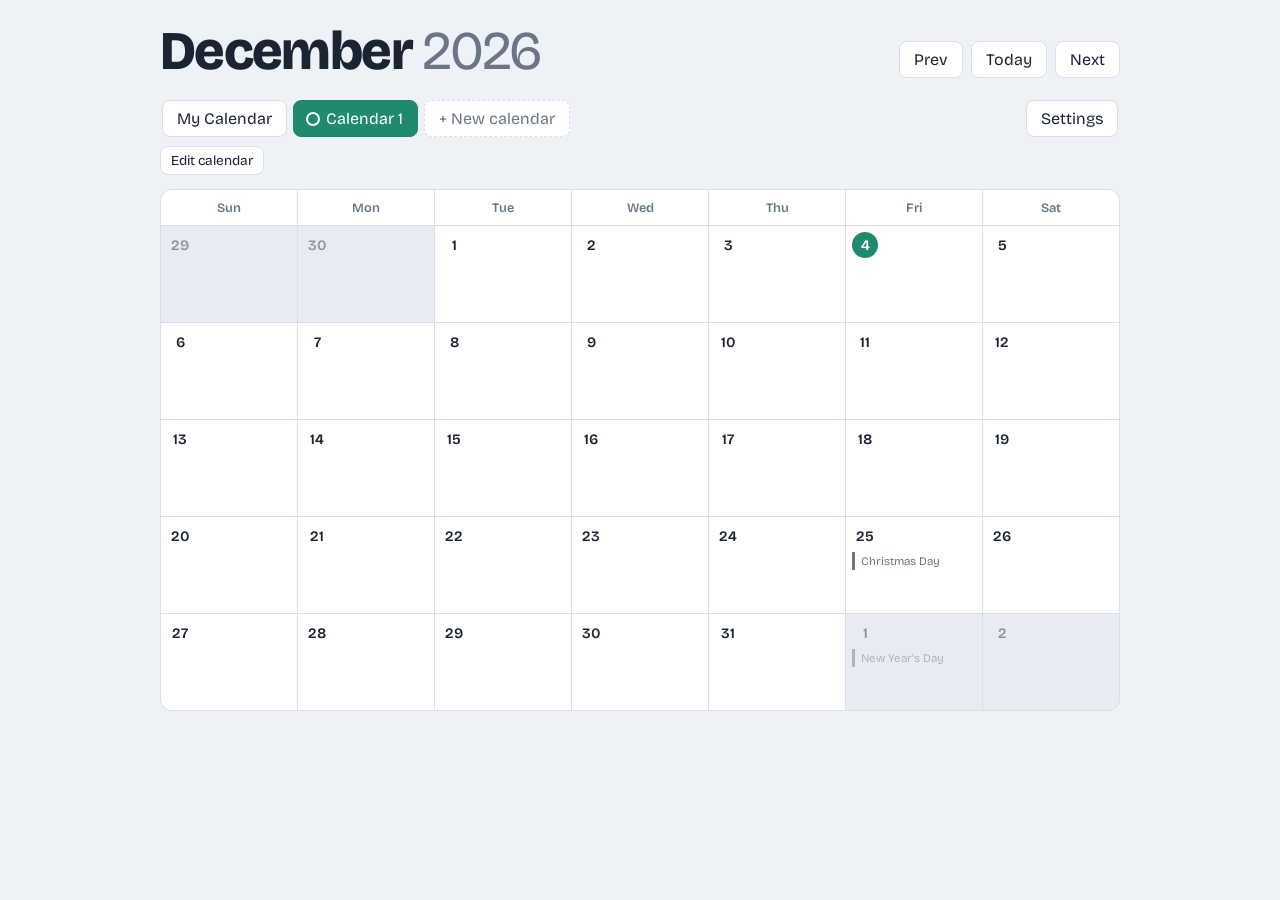
<file: index.html>
<!DOCTYPE html>
<html lang="en">
<head>
<meta charset="UTF-8">
<meta name="viewport" content="width=device-width, initial-scale=1">
<title>My Calendar</title>
<link href="https://fonts.googleapis.com/css2?family=Bricolage+Grotesque:wght@400;600;800&display=swap" rel="stylesheet">
<link rel="stylesheet" href="style.css">
</head>
<body>
<div class="wrap">
  <div id="fatal" hidden></div>
  <!-- Month title and the Prev / Today / Next buttons -->
  <header id="top">
    <h1 id="title"></h1>
    <div class="nav">
      <button id="prev" aria-label="Previous month">Prev</button>
      <button id="today">Today</button>
      <button id="next" aria-label="Next month">Next</button>
    </div>
  </header>

  <!-- Calendar tabs (filled in by script.js, SECTION 6) -->
  <nav class="tabs" id="tabs" role="tablist" aria-label="Calendars"></nav>
  <div class="tabtools" id="tabtools"></div>
  <!-- Settings tab: week start, theme, cell height, time format, holidays -->
  <section class="settings panel" id="settingsPanel" aria-label="Settings" hidden>
    <h2>Settings</h2>
    <label>Week starts on
      <select id="weekStart"><option value="0">Sunday</option><option value="1">Monday</option></select></label>
    <label>Theme
      <select id="theme"><option value="auto">Match device</option><option value="light">Light</option><option value="dark">Dark</option></select></label>
    <label>Cell height
      <select id="density"><option value="64">Compact</option><option value="96">Regular</option><option value="130">Roomy</option></select></label>
    <label>Time format
      <select id="timeFormat"><option value="12">12-hour</option><option value="24">24-hour</option></select></label>
    <label>Holidays
      <select id="holidays"><option value="off">None</option><option value="us">United States</option><option value="ca">Canada</option><option value="uk">United Kingdom</option></select></label>
  </section>
  <!-- The month grid (filled in by script.js, SECTION 4) -->
  <div class="grid" id="grid"></div>
</div>

<!-- Popup for a day: its events plus the add/edit event form -->
<dialog id="dlg">
  <h2 id="dlgTitle"></h2>
  <ul id="list"></ul>
  <div class="row">
    <label class="grow">Title <input type="text" id="evTitle" maxlength="60" placeholder="New event"></label>
  </div>
  <div class="row">
    <label>Calendar <select id="evCal"></select></label>
    <label>Last day <input type="date" id="evLast"></label>
    <label>Start <input type="time" id="evTime"></label>
    <label>End <input type="time" id="evEnd"></label>
    <label>Repeat
      <select id="evRepeat">
        <option value="none">Does not repeat</option><option value="daily">Every day</option>
        <option value="weekly">Every week</option><option value="monthly">Every month</option><option value="yearly">Every year</option>
      </select></label>
    <label>Color <input type="color" id="evColor"></label>
  </div>
  <p class="hint">Leave the start time blank for an all-day event, and the last day blank for a one-day event. Edits and deletes apply to the whole event, including every day and every repeat.</p>
  <p id="err" role="alert" hidden></p>
  <div class="actions">
    <button id="close">Close</button>
    <button id="cancel" hidden>Cancel edit</button>
    <button class="primary" id="add">Add event</button>
  </div>
</dialog>

<!-- Popup for renaming, recoloring or deleting a calendar -->
<dialog id="calDlg">
  <h2 id="calTitle"></h2>
  <div class="row">
    <label class="grow">Name <input type="text" id="calName" maxlength="30"></label>
    <label>Color <input type="color" id="calColor"></label>
  </div>
  <label class="check" id="recolorRow" hidden><input type="checkbox" id="recolor" checked> Also recolor existing events that use the old color</label>
  <p id="calErr" role="alert" hidden></p>
  <div class="actions">
    <button class="danger" id="calDelete" hidden>Delete calendar</button>
    <button id="calCancel">Cancel</button>
    <button class="primary" id="calSave">Save</button>
  </div>
</dialog>

<!-- All the code that makes it work is in script.js -->
<script src="script.js"></script>
</body>
</html>
</file>
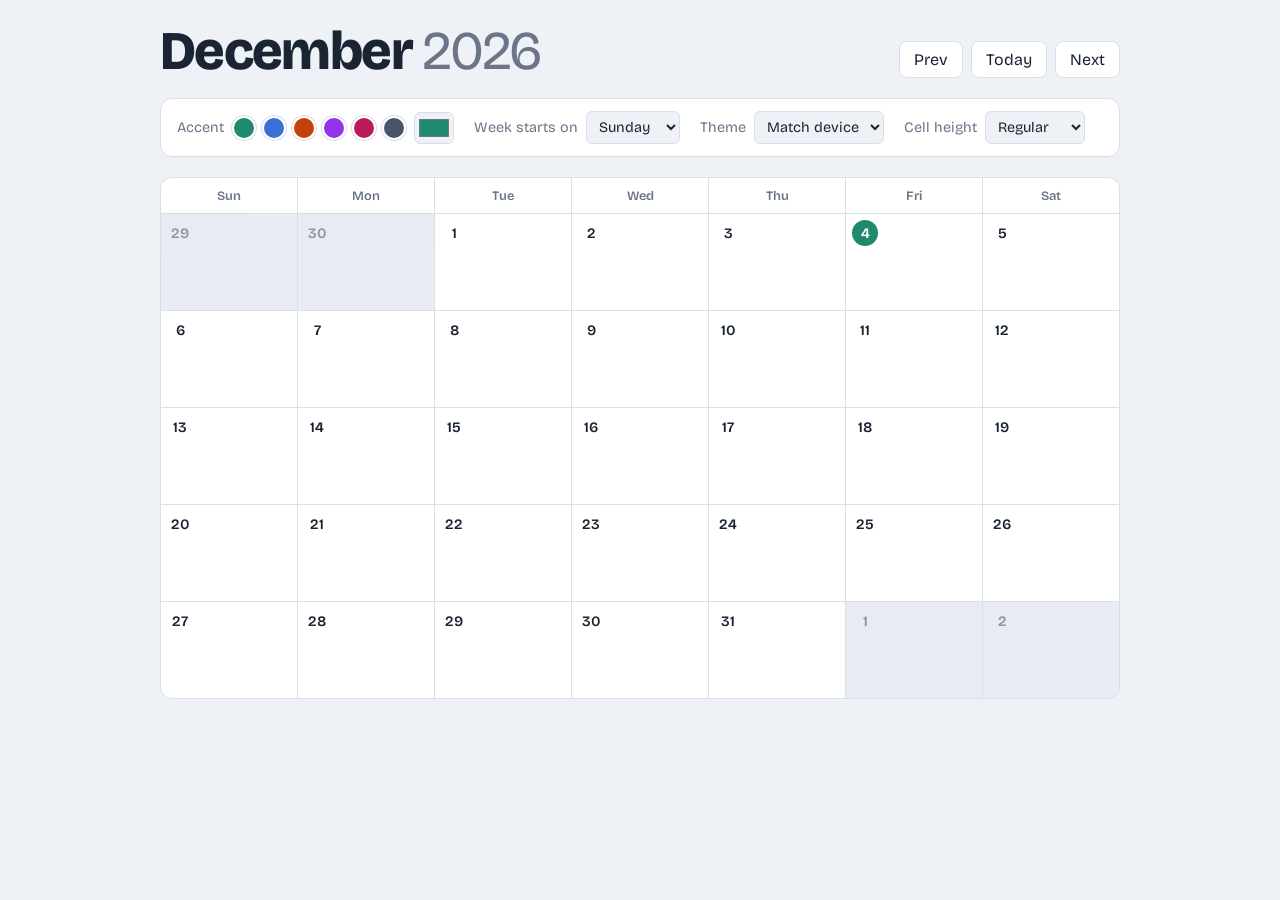
<file: calendar (2).html>
<!DOCTYPE html>
<html lang="en">
<head>
<meta charset="UTF-8">
<meta name="viewport" content="width=device-width, initial-scale=1">
<title>My Calendar</title>
<link href="https://fonts.googleapis.com/css2?family=Bricolage+Grotesque:wght@400;600;800&display=swap" rel="stylesheet">
<style>
  :root {
    --bg: #eef1f6; --surface: #ffffff; --ink: #1b2433; --muted: #6b7587;
    --line: #d9dfe9; --accent: #1f8a70; --accent-ink: #ffffff;
  }
  @media (prefers-color-scheme: dark) {
    :root:not([data-theme="light"]) {
      --bg: #12161f; --surface: #1b212d; --ink: #e8ecf4; --muted: #8e98ab; --line: #2b3342;
    }
  }
  * { box-sizing: border-box; }
  body {
    margin: 0; background: var(--bg); color: var(--ink);
    font-family: "Bricolage Grotesque", system-ui, sans-serif;
    padding: 24px 16px 48px;
  }
  .wrap { max-width: 960px; margin: 0 auto; }
  header { display: flex; flex-wrap: wrap; align-items: end; justify-content: space-between; gap: 16px; margin-bottom: 20px; }
  h1 { margin: 0; font-size: clamp(2rem, 6vw, 3.4rem); font-weight: 800; letter-spacing: -0.03em; line-height: 1; }
  h1 span { color: var(--muted); font-weight: 400; }
  .nav { display: flex; gap: 8px; }
  button {
    font: inherit; cursor: pointer; border: 1px solid var(--line); background: var(--surface);
    color: var(--ink); padding: 8px 14px; border-radius: 8px;
  }
  button:hover { border-color: var(--accent); }
  button.primary { background: var(--accent); color: var(--accent-ink); border-color: var(--accent); }
  :focus-visible { outline: 3px solid var(--accent); outline-offset: 2px; }

  .settings {
    display: flex; flex-wrap: wrap; gap: 20px; align-items: center;
    background: var(--surface); border: 1px solid var(--line); border-radius: 12px;
    padding: 12px 16px; margin-bottom: 20px; font-size: 0.9rem;
  }
  .settings label { display: flex; align-items: center; gap: 8px; color: var(--muted); }
  select, input[type="text"], input[type="color"] {
    font: inherit; color: var(--ink); background: var(--bg);
    border: 1px solid var(--line); border-radius: 6px; padding: 6px 8px;
  }
  input[type="color"] { padding: 2px; width: 40px; height: 32px; cursor: pointer; }
  .swatches { display: flex; gap: 6px; }
  .swatch { width: 24px; height: 24px; border-radius: 50%; padding: 0; border: 2px solid var(--surface); box-shadow: 0 0 0 1px var(--line); }

  .grid { display: grid; grid-template-columns: repeat(7, 1fr); gap: 1px; background: var(--line);
    border: 1px solid var(--line); border-radius: 12px; overflow: hidden; }
  .dow { background: var(--surface); padding: 10px 8px; font-size: 0.8rem; color: var(--muted); text-align: center; font-weight: 600; }
  .day {
    background: var(--surface); min-height: 96px; padding: 6px; text-align: left; border: 0; border-radius: 0;
    display: flex; flex-direction: column; gap: 3px; overflow: hidden;
  }
  .day:hover { background: color-mix(in srgb, var(--accent) 8%, var(--surface)); }
  .day.other { opacity: 0.4; }
  .num { font-weight: 600; font-size: 0.9rem; width: 26px; height: 26px; display: grid; place-items: center; border-radius: 50%; }
  .day.today .num { background: var(--accent); color: var(--accent-ink); }
  .ev { font-size: 0.72rem; padding: 2px 6px; border-radius: 4px; color: #fff; white-space: nowrap; overflow: hidden; text-overflow: ellipsis; }

  dialog { border: 1px solid var(--line); border-radius: 14px; background: var(--surface); color: var(--ink); width: min(420px, 92vw); padding: 20px; }
  dialog::backdrop { background: rgba(10, 14, 22, 0.55); }
  dialog h2 { margin: 0 0 12px; font-size: 1.2rem; }
  .row { display: flex; gap: 8px; margin-bottom: 12px; }
  .row input[type="text"] { flex: 1; }
  ul { list-style: none; margin: 0 0 12px; padding: 0; }
  li { display: flex; align-items: center; gap: 8px; padding: 6px 0; border-bottom: 1px solid var(--line); }
  li .dot { width: 12px; height: 12px; border-radius: 50%; flex: none; }
  li span.t { flex: 1; }
  li button { padding: 2px 8px; font-size: 0.8rem; }
  .empty { color: var(--muted); font-size: 0.9rem; }

  @media (max-width: 600px) {
    .day { min-height: 64px; padding: 3px; }
    .ev { font-size: 0.62rem; padding: 1px 3px; }
    .dow { padding: 8px 2px; font-size: 0.7rem; }
  }
</style>
</head>
<body>
<div class="wrap">
  <header>
    <h1 id="title"></h1>
    <div class="nav">
      <button id="prev" aria-label="Previous month">Prev</button>
      <button id="today">Today</button>
      <button id="next" aria-label="Next month">Next</button>
    </div>
  </header>

  <section class="settings" aria-label="Calendar settings">
    <label>Accent
      <span class="swatches" id="swatches"></span>
      <input type="color" id="accent" aria-label="Custom accent color">
    </label>
    <label>Week starts on
      <select id="weekStart"><option value="0">Sunday</option><option value="1">Monday</option></select>
    </label>
    <label>Theme
      <select id="theme"><option value="auto">Match device</option><option value="light">Light</option><option value="dark">Dark</option></select>
    </label>
    <label>Cell height
      <select id="density"><option value="64">Compact</option><option value="96">Regular</option><option value="130">Roomy</option></select>
    </label>
  </section>

  <div class="grid" id="grid" role="grid"></div>
</div>

<dialog id="dlg">
  <h2 id="dlgTitle"></h2>
  <ul id="list"></ul>
  <div class="row">
    <input type="text" id="evTitle" placeholder="New event" maxlength="60" aria-label="Event title">
    <input type="color" id="evColor" aria-label="Event color">
  </div>
  <div class="row" style="justify-content:flex-end; margin:0">
    <button id="close">Close</button>
    <button class="primary" id="add">Add event</button>
  </div>
</dialog>

<script>
const $ = id => document.getElementById(id);
const MONTHS = ["January","February","March","April","May","June","July","August","September","October","November","December"];
const DOWS = ["Sun","Mon","Tue","Wed","Thu","Fri","Sat"];
const PRESETS = ["#1f8a70", "#3b6fd4", "#c2410c", "#9333ea", "#be185d", "#475569"];

// Saved state (localStorage may be unavailable, so every access is guarded)
let state = { accent: PRESETS[0], weekStart: 0, theme: "auto", density: 96, events: {} };
try { Object.assign(state, JSON.parse(localStorage.getItem("calendar-state") || "{}")); } catch (e) {}
const save = () => { try { localStorage.setItem("calendar-state", JSON.stringify(state)); } catch (e) {} };

let view = new Date(); view.setDate(1);
let selected = null;

const key = d => `${d.getFullYear()}-${String(d.getMonth()+1).padStart(2,"0")}-${String(d.getDate()).padStart(2,"0")}`;

function applySettings() {
  const r = document.documentElement;
  r.style.setProperty("--accent", state.accent);
  // pick readable text color on the accent
  const n = parseInt(state.accent.slice(1), 16);
  const lum = (0.299 * (n >> 16) + 0.587 * ((n >> 8) & 255) + 0.114 * (n & 255));
  r.style.setProperty("--accent-ink", lum > 160 ? "#111" : "#fff");
  if (state.theme === "auto") r.removeAttribute("data-theme"); else r.setAttribute("data-theme", state.theme);
  if (state.theme === "dark") {
    Object.entries({"--bg":"#12161f","--surface":"#1b212d","--ink":"#e8ecf4","--muted":"#8e98ab","--line":"#2b3342"})
      .forEach(([k, v]) => r.style.setProperty(k, v));
  } else if (state.theme === "light") {
    ["--bg","--surface","--ink","--muted","--line"].forEach(k => r.style.removeProperty(k));
  } else {
    ["--bg","--surface","--ink","--muted","--line"].forEach(k => r.style.removeProperty(k));
  }
  $("accent").value = state.accent;
  $("weekStart").value = state.weekStart;
  $("theme").value = state.theme;
  $("density").value = state.density;
  $("evColor").value = $("evColor").dataset.touched ? $("evColor").value : state.accent;
}

function render() {
  $("title").innerHTML = `${MONTHS[view.getMonth()]} <span>${view.getFullYear()}</span>`;
  const grid = $("grid");
  grid.innerHTML = "";
  for (let i = 0; i < 7; i++) {
    const h = document.createElement("div");
    h.className = "dow"; h.textContent = DOWS[(i + state.weekStart) % 7];
    grid.appendChild(h);
  }
  const first = new Date(view.getFullYear(), view.getMonth(), 1);
  const offset = (first.getDay() - state.weekStart + 7) % 7;
  const start = new Date(first); start.setDate(1 - offset);
  const daysInMonth = new Date(view.getFullYear(), view.getMonth() + 1, 0).getDate();
  const weeks = Math.ceil((offset + daysInMonth) / 7);
  const todayKey = key(new Date());

  for (let i = 0; i < weeks * 7; i++) {
    const d = new Date(start); d.setDate(start.getDate() + i);
    const k = key(d);
    const cell = document.createElement("button");
    cell.className = "day" + (d.getMonth() !== view.getMonth() ? " other" : "") + (k === todayKey ? " today" : "");
    cell.style.minHeight = state.density + "px";
    cell.setAttribute("aria-label", d.toDateString());
    cell.innerHTML = `<span class="num">${d.getDate()}</span>`;
    (state.events[k] || []).forEach(ev => {
      const e = document.createElement("div");
      e.className = "ev"; e.textContent = ev.title; e.style.background = ev.color;
      cell.appendChild(e);
    });
    cell.onclick = () => openDay(d);
    grid.appendChild(cell);
  }
}

function openDay(d) {
  selected = key(d);
  $("dlgTitle").textContent = d.toLocaleDateString(undefined, { weekday: "long", month: "long", day: "numeric", year: "numeric" });
  renderList();
  $("evTitle").value = "";
  $("dlg").showModal();
  $("evTitle").focus();
}

function renderList() {
  const list = $("list");
  list.innerHTML = "";
  const evs = state.events[selected] || [];
  if (!evs.length) { list.innerHTML = '<li class="empty">Nothing planned. Add an event below.</li>'; return; }
  evs.forEach((ev, i) => {
    const li = document.createElement("li");
    li.innerHTML = `<span class="dot" style="background:${ev.color}"></span><span class="t"></span><button aria-label="Delete event">Delete</button>`;
    li.querySelector(".t").textContent = ev.title; // textContent keeps user input safe
    li.querySelector("button").onclick = () => {
      evs.splice(i, 1);
      if (!evs.length) delete state.events[selected];
      save(); renderList(); render();
    };
    list.appendChild(li);
  });
}

function addEvent() {
  const title = $("evTitle").value.trim();
  if (!title) { $("evTitle").focus(); return; }
  (state.events[selected] ||= []).push({ title, color: $("evColor").value });
  $("evTitle").value = "";
  save(); renderList(); render();
}

// Wire up controls
$("prev").onclick = () => { view.setMonth(view.getMonth() - 1); render(); };
$("next").onclick = () => { view.setMonth(view.getMonth() + 1); render(); };
$("today").onclick = () => { view = new Date(); view.setDate(1); render(); };
$("add").onclick = addEvent;
$("evTitle").onkeydown = e => { if (e.key === "Enter") addEvent(); };
$("evColor").oninput = e => { e.target.dataset.touched = "1"; };
$("close").onclick = () => $("dlg").close();
$("accent").oninput = e => { state.accent = e.target.value; save(); applySettings(); };
$("weekStart").onchange = e => { state.weekStart = +e.target.value; save(); render(); };
$("theme").onchange = e => { state.theme = e.target.value; save(); applySettings(); };
$("density").onchange = e => { state.density = +e.target.value; save(); render(); };

PRESETS.forEach(c => {
  const b = document.createElement("button");
  b.className = "swatch"; b.style.background = c; b.setAttribute("aria-label", "Accent " + c);
  b.onclick = () => { state.accent = c; save(); applySettings(); };
  $("swatches").appendChild(b);
});

applySettings();
render();
</script>
</body>
</html>
</file>
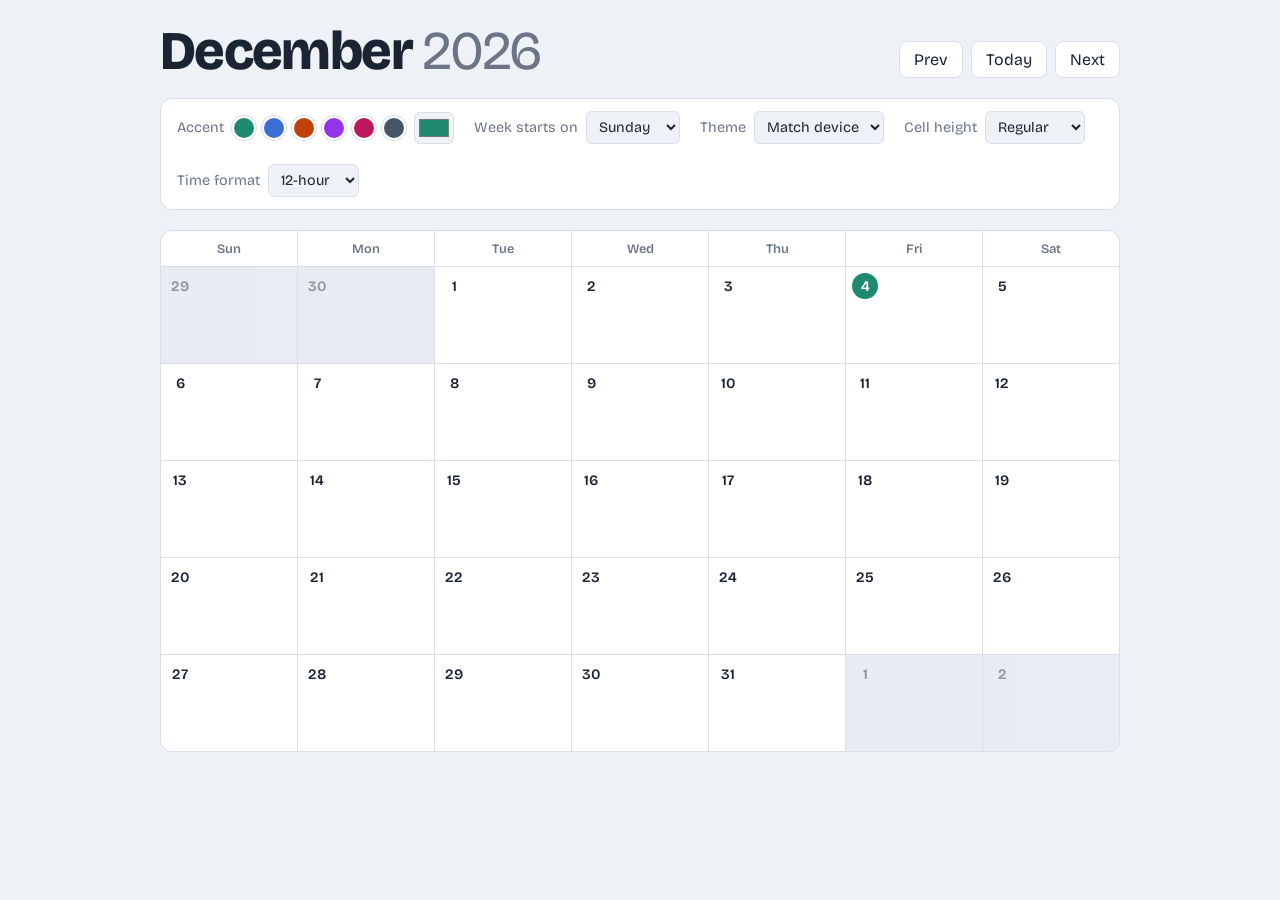
<file: calendar (3).html>
<!DOCTYPE html>
<html lang="en">
<head>
<meta charset="UTF-8">
<meta name="viewport" content="width=device-width, initial-scale=1">
<title>My Calendar</title>
<link href="https://fonts.googleapis.com/css2?family=Bricolage+Grotesque:wght@400;600;800&display=swap" rel="stylesheet">
<style>
  :root {
    --bg: #eef1f6; --surface: #ffffff; --ink: #1b2433; --muted: #6b7587;
    --line: #d9dfe9; --accent: #1f8a70; --accent-ink: #ffffff;
  }
  @media (prefers-color-scheme: dark) {
    :root:not([data-theme="light"]) {
      --bg: #12161f; --surface: #1b212d; --ink: #e8ecf4; --muted: #8e98ab; --line: #2b3342;
    }
  }
  * { box-sizing: border-box; }
  body {
    margin: 0; background: var(--bg); color: var(--ink);
    font-family: "Bricolage Grotesque", system-ui, sans-serif;
    padding: 24px 16px 48px;
  }
  .wrap { max-width: 960px; margin: 0 auto; }
  header { display: flex; flex-wrap: wrap; align-items: end; justify-content: space-between; gap: 16px; margin-bottom: 20px; }
  h1 { margin: 0; font-size: clamp(2rem, 6vw, 3.4rem); font-weight: 800; letter-spacing: -0.03em; line-height: 1; }
  h1 span { color: var(--muted); font-weight: 400; }
  .nav { display: flex; gap: 8px; }
  button {
    font: inherit; cursor: pointer; border: 1px solid var(--line); background: var(--surface);
    color: var(--ink); padding: 8px 14px; border-radius: 8px;
  }
  button:hover { border-color: var(--accent); }
  button.primary { background: var(--accent); color: var(--accent-ink); border-color: var(--accent); }
  :focus-visible { outline: 3px solid var(--accent); outline-offset: 2px; }

  .settings {
    display: flex; flex-wrap: wrap; gap: 20px; align-items: center;
    background: var(--surface); border: 1px solid var(--line); border-radius: 12px;
    padding: 12px 16px; margin-bottom: 20px; font-size: 0.9rem;
  }
  .settings label { display: flex; align-items: center; gap: 8px; color: var(--muted); }
  select, input[type="text"], input[type="time"], input[type="color"] {
    font: inherit; color: var(--ink); background: var(--bg);
    border: 1px solid var(--line); border-radius: 6px; padding: 6px 8px;
  }
  input[type="color"] { padding: 2px; width: 40px; height: 32px; cursor: pointer; }
  .swatches { display: flex; gap: 6px; }
  .swatch { width: 24px; height: 24px; border-radius: 50%; padding: 0; border: 2px solid var(--surface); box-shadow: 0 0 0 1px var(--line); }

  .grid { display: grid; grid-template-columns: repeat(7, 1fr); gap: 1px; background: var(--line);
    border: 1px solid var(--line); border-radius: 12px; overflow: hidden; }
  .dow { background: var(--surface); padding: 10px 8px; font-size: 0.8rem; color: var(--muted); text-align: center; font-weight: 600; }
  .day {
    background: var(--surface); min-height: 96px; padding: 6px; text-align: left; border: 0; border-radius: 0;
    display: flex; flex-direction: column; gap: 3px; overflow: hidden;
  }
  .day:hover { background: color-mix(in srgb, var(--accent) 8%, var(--surface)); }
  .day.other { opacity: 0.4; }
  .num { font-weight: 600; font-size: 0.9rem; width: 26px; height: 26px; display: grid; place-items: center; border-radius: 50%; }
  .day.today .num { background: var(--accent); color: var(--accent-ink); }
  .ev { font-size: 0.72rem; padding: 2px 6px; border-radius: 4px; color: #fff; white-space: nowrap; overflow: hidden; text-overflow: ellipsis; }

  dialog { border: 1px solid var(--line); border-radius: 14px; background: var(--surface); color: var(--ink); width: min(420px, 92vw); padding: 20px; }
  dialog::backdrop { background: rgba(10, 14, 22, 0.55); }
  dialog h2 { margin: 0 0 12px; font-size: 1.2rem; }
  .row { display: flex; flex-wrap: wrap; gap: 8px; margin-bottom: 12px; }
  .row input[type="text"] { flex: 1; min-width: 140px; }
  .hint { color: var(--muted); font-size: 0.85rem; margin: -4px 0 12px; }
  ul { list-style: none; margin: 0 0 12px; padding: 0; }
  li { display: flex; align-items: center; gap: 8px; padding: 6px 0; border-bottom: 1px solid var(--line); }
  li .dot { width: 12px; height: 12px; border-radius: 50%; flex: none; }
  li span.t { flex: 1; }
  li span.tm { min-width: 64px; color: var(--muted); font-size: 0.85rem; }
  li button { padding: 2px 8px; font-size: 0.8rem; }
  .empty { color: var(--muted); font-size: 0.9rem; }

  @media (max-width: 600px) {
    .day { min-height: 64px; padding: 3px; }
    .ev { font-size: 0.62rem; padding: 1px 3px; }
    .dow { padding: 8px 2px; font-size: 0.7rem; }
  }
</style>
</head>
<body>
<div class="wrap">
  <header>
    <h1 id="title"></h1>
    <div class="nav">
      <button id="prev" aria-label="Previous month">Prev</button>
      <button id="today">Today</button>
      <button id="next" aria-label="Next month">Next</button>
    </div>
  </header>

  <section class="settings" aria-label="Calendar settings">
    <label>Accent
      <span class="swatches" id="swatches"></span>
      <input type="color" id="accent" aria-label="Custom accent color">
    </label>
    <label>Week starts on
      <select id="weekStart"><option value="0">Sunday</option><option value="1">Monday</option></select>
    </label>
    <label>Theme
      <select id="theme"><option value="auto">Match device</option><option value="light">Light</option><option value="dark">Dark</option></select>
    </label>
    <label>Cell height
      <select id="density"><option value="64">Compact</option><option value="96">Regular</option><option value="130">Roomy</option></select>
    </label>
    <label>Time format
      <select id="timeFormat"><option value="12">12-hour</option><option value="24">24-hour</option></select>
    </label>
  </section>

  <div class="grid" id="grid" role="grid"></div>
</div>

<dialog id="dlg">
  <h2 id="dlgTitle"></h2>
  <ul id="list"></ul>
  <div class="row">
    <input type="text" id="evTitle" placeholder="New event" maxlength="60" aria-label="Event title">
    <input type="time" id="evTime" aria-label="Event time (optional)">
    <input type="color" id="evColor" aria-label="Event color">
  </div>
  <p class="hint">Leave the time blank for an all-day event.</p>
  <div class="row" style="justify-content:flex-end; margin:0">
    <button id="close">Close</button>
    <button class="primary" id="add">Add event</button>
  </div>
</dialog>

<script>
const $ = id => document.getElementById(id);
const MONTHS = ["January","February","March","April","May","June","July","August","September","October","November","December"];
const DOWS = ["Sun","Mon","Tue","Wed","Thu","Fri","Sat"];
const PRESETS = ["#1f8a70", "#3b6fd4", "#c2410c", "#9333ea", "#be185d", "#475569"];

// Saved state (localStorage may be unavailable, so every access is guarded)
let state = { accent: PRESETS[0], weekStart: 0, theme: "auto", density: 96, timeFormat: "12", events: {} };
try { Object.assign(state, JSON.parse(localStorage.getItem("calendar-state") || "{}")); } catch (e) {}
const save = () => { try { localStorage.setItem("calendar-state", JSON.stringify(state)); } catch (e) {} };

let view = new Date(); view.setDate(1);
let selected = null;

const key = d => `${d.getFullYear()}-${String(d.getMonth()+1).padStart(2,"0")}-${String(d.getDate()).padStart(2,"0")}`;

// Show "14:30" as "2:30pm" or leave as 24-hour, based on the setting
function fmt(t) {
  if (!t) return "";
  if (state.timeFormat === "24") return t;
  const [h, m] = t.split(":").map(Number);
  return `${h % 12 || 12}:${String(m).padStart(2, "0")}${h < 12 ? "am" : "pm"}`;
}

function applySettings() {
  const r = document.documentElement;
  r.style.setProperty("--accent", state.accent);
  // pick readable text color on the accent
  const n = parseInt(state.accent.slice(1), 16);
  const lum = (0.299 * (n >> 16) + 0.587 * ((n >> 8) & 255) + 0.114 * (n & 255));
  r.style.setProperty("--accent-ink", lum > 160 ? "#111" : "#fff");
  if (state.theme === "auto") r.removeAttribute("data-theme"); else r.setAttribute("data-theme", state.theme);
  if (state.theme === "dark") {
    Object.entries({"--bg":"#12161f","--surface":"#1b212d","--ink":"#e8ecf4","--muted":"#8e98ab","--line":"#2b3342"})
      .forEach(([k, v]) => r.style.setProperty(k, v));
  } else if (state.theme === "light") {
    ["--bg","--surface","--ink","--muted","--line"].forEach(k => r.style.removeProperty(k));
  } else {
    ["--bg","--surface","--ink","--muted","--line"].forEach(k => r.style.removeProperty(k));
  }
  $("accent").value = state.accent;
  $("weekStart").value = state.weekStart;
  $("theme").value = state.theme;
  $("density").value = state.density;
  $("timeFormat").value = state.timeFormat;
  $("evColor").value = $("evColor").dataset.touched ? $("evColor").value : state.accent;
}

function render() {
  $("title").innerHTML = `${MONTHS[view.getMonth()]} <span>${view.getFullYear()}</span>`;
  const grid = $("grid");
  grid.innerHTML = "";
  for (let i = 0; i < 7; i++) {
    const h = document.createElement("div");
    h.className = "dow"; h.textContent = DOWS[(i + state.weekStart) % 7];
    grid.appendChild(h);
  }
  const first = new Date(view.getFullYear(), view.getMonth(), 1);
  const offset = (first.getDay() - state.weekStart + 7) % 7;
  const start = new Date(first); start.setDate(1 - offset);
  const daysInMonth = new Date(view.getFullYear(), view.getMonth() + 1, 0).getDate();
  const weeks = Math.ceil((offset + daysInMonth) / 7);
  const todayKey = key(new Date());

  for (let i = 0; i < weeks * 7; i++) {
    const d = new Date(start); d.setDate(start.getDate() + i);
    const k = key(d);
    const cell = document.createElement("button");
    cell.className = "day" + (d.getMonth() !== view.getMonth() ? " other" : "") + (k === todayKey ? " today" : "");
    cell.style.minHeight = state.density + "px";
    cell.setAttribute("aria-label", d.toDateString());
    cell.innerHTML = `<span class="num">${d.getDate()}</span>`;
    (state.events[k] || []).forEach(ev => {
      const e = document.createElement("div");
      e.className = "ev"; e.textContent = (ev.time ? fmt(ev.time) + " " : "") + ev.title; e.style.background = ev.color;
      cell.appendChild(e);
    });
    cell.onclick = () => openDay(d);
    grid.appendChild(cell);
  }
}

function openDay(d) {
  selected = key(d);
  $("dlgTitle").textContent = d.toLocaleDateString(undefined, { weekday: "long", month: "long", day: "numeric", year: "numeric" });
  renderList();
  $("evTitle").value = "";
  $("dlg").showModal();
  $("evTitle").focus();
}

function renderList() {
  const list = $("list");
  list.innerHTML = "";
  const evs = state.events[selected] || [];
  if (!evs.length) { list.innerHTML = '<li class="empty">Nothing planned. Add an event below.</li>'; return; }
  evs.forEach((ev, i) => {
    const li = document.createElement("li");
    li.innerHTML = `<span class="dot" style="background:${ev.color}"></span><span class="tm"></span><span class="t"></span><button aria-label="Delete event">Delete</button>`;
    li.querySelector(".t").textContent = ev.title; // textContent keeps user input safe
    li.querySelector(".tm").textContent = ev.time ? fmt(ev.time) : "All day";
    li.querySelector("button").onclick = () => {
      evs.splice(i, 1);
      if (!evs.length) delete state.events[selected];
      save(); renderList(); render();
    };
    list.appendChild(li);
  });
}

function addEvent() {
  const title = $("evTitle").value.trim();
  if (!title) { $("evTitle").focus(); return; }
  const evs = (state.events[selected] ||= []);
  evs.push({ title, time: $("evTime").value, color: $("evColor").value });
  evs.sort((a, b) => (a.time || "").localeCompare(b.time || "")); // all-day first, then by time
  $("evTime").value = "";
  $("evTitle").value = "";
  save(); renderList(); render();
}

// Wire up controls
$("prev").onclick = () => { view.setMonth(view.getMonth() - 1); render(); };
$("next").onclick = () => { view.setMonth(view.getMonth() + 1); render(); };
$("today").onclick = () => { view = new Date(); view.setDate(1); render(); };
$("add").onclick = addEvent;
$("evTitle").onkeydown = e => { if (e.key === "Enter") addEvent(); };
$("evColor").oninput = e => { e.target.dataset.touched = "1"; };
$("close").onclick = () => $("dlg").close();
$("accent").oninput = e => { state.accent = e.target.value; save(); applySettings(); };
$("weekStart").onchange = e => { state.weekStart = +e.target.value; save(); render(); };
$("theme").onchange = e => { state.theme = e.target.value; save(); applySettings(); };
$("density").onchange = e => { state.density = +e.target.value; save(); render(); };
$("timeFormat").onchange = e => { state.timeFormat = e.target.value; save(); render(); };

PRESETS.forEach(c => {
  const b = document.createElement("button");
  b.className = "swatch"; b.style.background = c; b.setAttribute("aria-label", "Accent " + c);
  b.onclick = () => { state.accent = c; save(); applySettings(); };
  $("swatches").appendChild(b);
});

applySettings();
render();
</script>
</body>
</html>
</file>
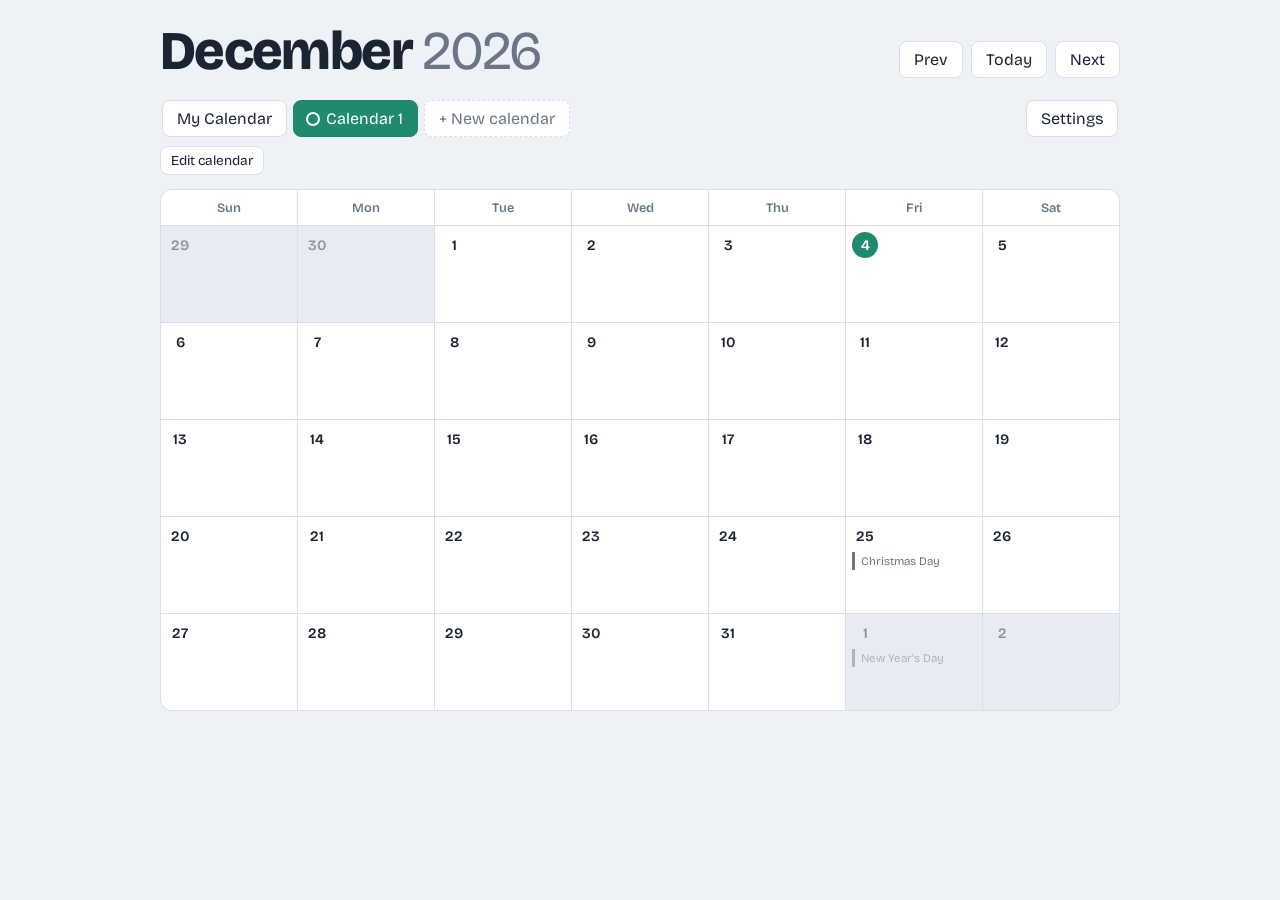
<file: calendar (6).html>
<!DOCTYPE html>
<html lang="en">
<head>
<meta charset="UTF-8">
<meta name="viewport" content="width=device-width, initial-scale=1">
<title>My Calendar</title>
<link href="https://fonts.googleapis.com/css2?family=Bricolage+Grotesque:wght@400;600;800&display=swap" rel="stylesheet">
<style>
  :root { --bg:#eef1f6; --surface:#fff; --ink:#1b2433; --muted:#6b7587; --line:#d9dfe9; --accent:#1f8a70; --accent-ink:#fff; }
  :root[data-theme="dark"] { --bg:#12161f; --surface:#1b212d; --ink:#e8ecf4; --muted:#8e98ab; --line:#2b3342; }
  @media (prefers-color-scheme: dark) {
    :root:not([data-theme="light"]):not([data-theme="dark"]) { --bg:#12161f; --surface:#1b212d; --ink:#e8ecf4; --muted:#8e98ab; --line:#2b3342; }
  }
  * { box-sizing: border-box; }
  body { margin:0; background:var(--bg); color:var(--ink); font-family:"Bricolage Grotesque", system-ui, sans-serif; padding:24px 16px 48px; }
  .wrap { max-width:960px; margin:0 auto; }
  header { display:flex; flex-wrap:wrap; align-items:end; justify-content:space-between; gap:16px; margin-bottom:20px; }
  h1 { margin:0; font-size:clamp(2rem,6vw,3.4rem); font-weight:800; letter-spacing:-0.03em; line-height:1; }
  h1 span { color:var(--muted); font-weight:400; }
  .nav { display:flex; gap:8px; }
  button { font:inherit; cursor:pointer; border:1px solid var(--line); background:var(--surface); color:var(--ink); padding:8px 14px; border-radius:8px; }
  button:hover { border-color:var(--accent); }
  button.primary { background:var(--accent); color:var(--accent-ink); border-color:var(--accent); }
  :focus-visible { outline:3px solid var(--accent); outline-offset:2px; }
  #fatal { background:#fde8e8; color:#8a1c1c; border:1px solid #f3b4b4; border-radius:10px; padding:12px 16px; margin-bottom:16px; }

  .settings { display:flex; flex-wrap:wrap; gap:16px 20px; align-items:center; background:var(--surface); border:1px solid var(--line); border-radius:12px; padding:12px 16px; margin-bottom:20px; font-size:0.9rem; }
  .settings label { display:flex; align-items:center; gap:8px; color:var(--muted); }
  select, input[type="text"], input[type="time"], input[type="date"], input[type="color"] { font:inherit; color:var(--ink); background:var(--bg); border:1px solid var(--line); border-radius:6px; padding:6px 8px; }
  input[type="color"] { padding:2px; width:40px; height:32px; cursor:pointer; }

  .grid { display:grid; grid-template-columns:repeat(7,1fr); gap:1px; background:var(--line); border:1px solid var(--line); border-radius:12px; overflow:hidden; }
  .dow { background:var(--surface); padding:10px 8px; font-size:0.8rem; color:var(--muted); text-align:center; font-weight:600; }
  .day { background:var(--surface); min-height:96px; padding:6px; text-align:left; border:0; border-radius:0; display:flex; flex-direction:column; gap:3px; overflow:hidden; }
  .day:hover { background:var(--bg); }
  .day.other { opacity:0.4; }
  .num { font-weight:600; font-size:0.9rem; width:26px; height:26px; display:grid; place-items:center; border-radius:50%; }
  .day.today .num { background:var(--accent); color:var(--accent-ink); }
  .ev { font-size:0.72rem; padding:2px 6px; border-radius:4px; white-space:nowrap; overflow:hidden; text-overflow:ellipsis; }
  .more { font-size:0.72rem; color:var(--muted); padding-left:2px; }
  .hol { font-size:0.72rem; color:var(--muted); padding:2px 6px; border-left:3px solid var(--muted); white-space:nowrap; overflow:hidden; text-overflow:ellipsis; }

  dialog { border:1px solid var(--line); border-radius:14px; background:var(--surface); color:var(--ink); width:min(460px,94vw); padding:20px; }
  dialog::backdrop { background:rgba(10,14,22,0.55); }
  dialog h2 { margin:0 0 12px; font-size:1.2rem; }
  ul { list-style:none; margin:0 0 14px; padding:0; max-height:36vh; overflow-y:auto; }
  li { display:flex; align-items:center; gap:10px; padding:8px 0; border-bottom:1px solid var(--line); }
  li .dot { width:12px; height:12px; border-radius:50%; flex:none; }
  li .main { flex:1; min-width:0; }
  li .t { overflow-wrap:anywhere; }
  li .meta { color:var(--muted); font-size:0.82rem; }
  li button { padding:3px 10px; font-size:0.82rem; }
  .empty { color:var(--muted); font-size:0.9rem; }
  .row { display:flex; flex-wrap:wrap; gap:10px; margin-bottom:12px; }
  .row label { display:flex; flex-direction:column; gap:4px; font-size:0.8rem; color:var(--muted); }
  .row .grow { flex:1; min-width:150px; }
  .row .grow input { width:100%; }
  .hint { color:var(--muted); font-size:0.82rem; margin:0 0 12px; }
  #err, #calErr { color:#b42318; font-size:0.88rem; margin:0 0 12px; }
  .actions { display:flex; justify-content:flex-end; gap:8px; }

  [hidden] { display:none !important; }
  .tabs { display:flex; gap:6px; overflow-x:auto; padding:2px 2px 6px; }
  .tab { white-space:nowrap; display:flex; align-items:center; gap:8px; flex:none; }
  .tab[aria-selected="true"] { background:var(--accent); color:var(--accent-ink); border-color:var(--accent); }
  .tab.add { border-style:dashed; color:var(--muted); }
  .tab.gear { margin-left:auto; }
  .settings.panel { flex-direction:column; align-items:stretch; flex-wrap:nowrap; max-width:420px; gap:14px; }
  .settings.panel h2 { margin:0; font-size:1.2rem; }
  .settings.panel label { justify-content:space-between; }
  .tdot { width:10px; height:10px; border-radius:50%; flex:none; box-shadow:0 0 0 2px var(--surface); }
  .tabtools { display:flex; align-items:center; gap:10px; margin-bottom:12px; font-size:0.85rem; color:var(--muted); min-height:34px; }
  .tabtools button { padding:5px 10px; font-size:0.85rem; }
  .check { display:flex; align-items:center; gap:8px; font-size:0.85rem; color:var(--muted); margin-bottom:12px; }
  .danger { color:#b42318; margin-right:auto; }
  @media (max-width:600px) {
    .day { min-height:64px; padding:3px; }
    .ev, .more, .hol { font-size:0.62rem; padding:1px 3px; }
    .dow { padding:8px 2px; font-size:0.7rem; }
  }
</style>
</head>
<body>
<div class="wrap">
  <div id="fatal" hidden></div>
  <header id="top">
    <h1 id="title"></h1>
    <div class="nav">
      <button id="prev" aria-label="Previous month">Prev</button>
      <button id="today">Today</button>
      <button id="next" aria-label="Next month">Next</button>
    </div>
  </header>

  <nav class="tabs" id="tabs" role="tablist" aria-label="Calendars"></nav>
  <div class="tabtools" id="tabtools"></div>
  <section class="settings panel" id="settingsPanel" aria-label="Settings" hidden>
    <h2>Settings</h2>
    <label>Week starts on
      <select id="weekStart"><option value="0">Sunday</option><option value="1">Monday</option></select></label>
    <label>Theme
      <select id="theme"><option value="auto">Match device</option><option value="light">Light</option><option value="dark">Dark</option></select></label>
    <label>Cell height
      <select id="density"><option value="64">Compact</option><option value="96">Regular</option><option value="130">Roomy</option></select></label>
    <label>Time format
      <select id="timeFormat"><option value="12">12-hour</option><option value="24">24-hour</option></select></label>
    <label>Holidays
      <select id="holidays"><option value="off">None</option><option value="us">United States</option><option value="ca">Canada</option><option value="uk">United Kingdom</option></select></label>
  </section>
  <div class="grid" id="grid"></div>
</div>

<dialog id="dlg">
  <h2 id="dlgTitle"></h2>
  <ul id="list"></ul>
  <div class="row">
    <label class="grow">Title <input type="text" id="evTitle" maxlength="60" placeholder="New event"></label>
  </div>
  <div class="row">
    <label>Calendar <select id="evCal"></select></label>
    <label>Last day <input type="date" id="evLast"></label>
    <label>Start <input type="time" id="evTime"></label>
    <label>End <input type="time" id="evEnd"></label>
    <label>Repeat
      <select id="evRepeat">
        <option value="none">Does not repeat</option><option value="daily">Every day</option>
        <option value="weekly">Every week</option><option value="monthly">Every month</option><option value="yearly">Every year</option>
      </select></label>
    <label>Color <input type="color" id="evColor"></label>
  </div>
  <p class="hint">Leave the start time blank for an all-day event, and the last day blank for a one-day event. Edits and deletes apply to the whole event, including every day and every repeat.</p>
  <p id="err" role="alert" hidden></p>
  <div class="actions">
    <button id="close">Close</button>
    <button id="cancel" hidden>Cancel edit</button>
    <button class="primary" id="add">Add event</button>
  </div>
</dialog>

<dialog id="calDlg">
  <h2 id="calTitle"></h2>
  <div class="row">
    <label class="grow">Name <input type="text" id="calName" maxlength="30"></label>
    <label>Color <input type="color" id="calColor"></label>
  </div>
  <label class="check" id="recolorRow" hidden><input type="checkbox" id="recolor" checked> Also recolor existing events that use the old color</label>
  <p id="calErr" role="alert" hidden></p>
  <div class="actions">
    <button class="danger" id="calDelete" hidden>Delete calendar</button>
    <button id="calCancel">Cancel</button>
    <button class="primary" id="calSave">Save</button>
  </div>
</dialog>

<script>
const $ = id => document.getElementById(id);
const MONTHS = ["January","February","March","April","May","June","July","August","September","October","November","December"];
const DOWS = ["Sun","Mon","Tue","Wed","Thu","Fri","Sat"];
const PRESETS = ["#1f8a70","#3b6fd4","#c2410c","#9333ea","#be185d","#475569"];
const REPEATS = { none:"", daily:"repeats every day", weekly:"repeats every week", monthly:"repeats every month", yearly:"repeats every year" };
const MAXCHIPS = { 64:2, 96:3, 130:5 };

// Show a visible message instead of a silent blank page if something breaks
window.addEventListener("error", e => {
  const f = $("fatal"); f.hidden = false;
  f.textContent = "Something went wrong: " + e.message + ". Try a hard refresh (Ctrl+Shift+R), and make sure the whole file was uploaded.";
});
// Older browsers without <dialog> support
if (!$("dlg").showModal) {
  $("dlg").showModal = function () { this.setAttribute("open", ""); };
  $("dlg").close = function () { this.removeAttribute("open"); };
}

let state = { accent: PRESETS[0], weekStart: 0, theme: "auto", density: 96, timeFormat: "12", holidays: "us", items: [], nextId: 1, calendars: [], currentCal: 0, nextCalId: 1 };
try { Object.assign(state, JSON.parse(localStorage.getItem("calendar-state") || "{}")); } catch (e) {}
// Convert events saved by earlier versions of this calendar
if (state.events) {
  Object.keys(state.events).forEach(k => state.events[k].forEach(ev => {
    state.items.push({ id: state.nextId++, title: ev.title, date: k, time: ev.time || "", end: "", color: ev.color, repeat: "none" });
  }));
  delete state.events;
}
state.accent = PRESETS[0]; // the accent color is no longer a setting
// Calendars: earlier saves had a single calendar, so those events move into "Calendar 1"
if (!Array.isArray(state.calendars) || !state.calendars.length) state.calendars = [{ id: state.nextCalId++, name: "Calendar 1", color: state.accent }];
state.calendars.forEach(c => {
  if (c.name.trim().toLowerCase() !== "my calendar") return;
  let i = 1, n = "Calendar 1"; while (state.calendars.some(x => x.name === n)) n = "Calendar " + ++i;
  c.name = n;
});
if (!state.firstNamed) { // one time: the first calendar was auto-named "Personal" in the last version
  state.firstNamed = true;
  if (state.calendars[0].name === "Personal" && !state.calendars.some(x => x.name === "Calendar 1")) state.calendars[0].name = "Calendar 1";
}
state.nextCalId = Math.max(state.nextCalId, ...state.calendars.map(c => c.id + 1));
state.items.forEach(it => { if (!state.calendars.some(c => c.id === it.cal)) it.cal = state.calendars[0].id; });
if (state.currentCal !== "all" && !state.calendars.some(c => c.id === state.currentCal)) state.currentCal = state.calendars[0].id;
const calById = id => state.calendars.find(c => c.id === Number(id));
const calName = id => (calById(id) || { name: "" }).name;
const save = () => { try { localStorage.setItem("calendar-state", JSON.stringify(state)); } catch (e) {} };

let view = new Date(); view.setDate(1);
let selected = null, editingId = null;

const pad = n => String(n).padStart(2, "0");
const key = d => d.getFullYear() + "-" + pad(d.getMonth() + 1) + "-" + pad(d.getDate());
const parseKey = k => { const p = k.split("-").map(Number); return new Date(p[0], p[1] - 1, p[2]); };
const dayNum = d => Math.floor(Date.UTC(d.getFullYear(), d.getMonth(), d.getDate()) / 864e5);
const inkFor = hex => { const n = parseInt(hex.slice(1), 16); return (0.299 * (n >> 16) + 0.587 * ((n >> 8) & 255) + 0.114 * (n & 255)) > 160 ? "#111" : "#fff"; };

function fmt(t) {
  if (!t) return "";
  if (state.timeFormat === "24") return t;
  const p = t.split(":").map(Number);
  return (p[0] % 12 || 12) + ":" + pad(p[1]) + (p[0] < 12 ? "am" : "pm");
}
const timeText = it => it.time ? fmt(it.time) + (it.end ? " to " + fmt(it.end) : "") : "All day";

// ---- National holidays, worked out on this device (no internet needed) ----
const addDays = (d, n) => new Date(d.getFullYear(), d.getMonth(), d.getDate() + n);
const nth = (y, m, wd, n) => new Date(y, m, 1 + ((wd - new Date(y, m, 1).getDay() + 7) % 7) + (n - 1) * 7);
const lastWd = (y, m, wd) => { const e = new Date(y, m + 1, 0); return new Date(y, m, e.getDate() - ((e.getDay() - wd + 7) % 7)); };
function easter(y) { // Gregorian Easter Sunday
  const a = y % 19, b = Math.floor(y / 100), c = y % 100, d = Math.floor(b / 4), e = b % 4, f = Math.floor((b + 8) / 25),
    g = Math.floor((b - f + 1) / 3), h = (19 * a + b - d - g + 15) % 30, i = Math.floor(c / 4), k = c % 4,
    l = (32 + 2 * e + 2 * i - h - k) % 7, m = Math.floor((a + 11 * h + 22 * l) / 451),
    mo = Math.floor((h + l - 7 * m + 114) / 31), da = ((h + l - 7 * m + 114) % 31) + 1;
  return new Date(y, mo - 1, da);
}
const HOLIDAYS = {
  us: y => [["New Year's Day", new Date(y,0,1)], ["Martin Luther King Jr. Day", nth(y,0,1,3)], ["Presidents' Day", nth(y,1,1,3)],
    ["Memorial Day", lastWd(y,4,1)], ["Juneteenth", new Date(y,5,19)], ["Independence Day", new Date(y,6,4)], ["Labor Day", nth(y,8,1,1)],
    ["Columbus Day", nth(y,9,1,2)], ["Veterans Day", new Date(y,10,11)], ["Thanksgiving", nth(y,10,4,4)], ["Christmas Day", new Date(y,11,25)]],
  ca: y => [["New Year's Day", new Date(y,0,1)], ["Good Friday", addDays(easter(y),-2)],
    ["Victoria Day", new Date(y,4,24 - ((new Date(y,4,24).getDay() + 6) % 7))], ["Canada Day", new Date(y,6,1)], ["Labour Day", nth(y,8,1,1)],
    ["Truth and Reconciliation Day", new Date(y,8,30)], ["Thanksgiving", nth(y,9,1,2)], ["Remembrance Day", new Date(y,10,11)],
    ["Christmas Day", new Date(y,11,25)], ["Boxing Day", new Date(y,11,26)]],
  uk: y => [["New Year's Day", new Date(y,0,1)], ["Good Friday", addDays(easter(y),-2)], ["Easter Monday", addDays(easter(y),1)],
    ["Early May bank holiday", nth(y,4,1,1)], ["Spring bank holiday", lastWd(y,4,1)], ["Summer bank holiday", lastWd(y,7,1)],
    ["Christmas Day", new Date(y,11,25)], ["Boxing Day", new Date(y,11,26)]]
};
const holCache = {};
function holidaysOn(d) {
  const fn = HOLIDAYS[state.holidays];
  if (!fn) return [];
  const ck = state.holidays + d.getFullYear();
  if (!holCache[ck]) {
    const map = {};
    fn(d.getFullYear()).forEach(h => { const k = key(h[1]); (map[k] = map[k] || []).push(h[0]); });
    holCache[ck] = map;
  }
  return holCache[ck][key(d)] || [];
}

// Does this event start on day d?
function startsOn(it, d) {
  const s = parseKey(it.date);
  if (dayNum(d) < dayNum(s)) return false;
  if (it.repeat === "daily") return true;
  if (it.repeat === "weekly") return (dayNum(d) - dayNum(s)) % 7 === 0;
  if (it.repeat === "monthly" || it.repeat === "yearly") {
    const dim = new Date(d.getFullYear(), d.getMonth() + 1, 0).getDate();
    if (d.getDate() !== Math.min(s.getDate(), dim)) return false; // 31st lands on the last day of short months
    return it.repeat === "monthly" || d.getMonth() === s.getMonth();
  }
  return it.date === key(d);
}
const spanOf = it => it.endDate ? Math.max(0, dayNum(parseKey(it.endDate)) - dayNum(parseKey(it.date))) : 0;
// Is day d part of this event? k = how many days after the start (0 = first day)
function occurrence(it, d) {
  const span = spanOf(it);
  for (let k = 0; k <= span; k++) if (startsOn(it, addDays(d, -k))) return { k: k, span: span };
  return null;
}
function eventsOn(d) {
  const out = [];
  state.items.forEach(it => { if (state.currentCal !== "all" && it.cal !== state.currentCal) return; const o = occurrence(it, d); if (o) out.push({ it: it, k: o.k, span: o.span }); });
  return out.sort((a, b) => (a.k > 0 ? "" : a.it.time || "").localeCompare(b.k > 0 ? "" : b.it.time || ""));
}
function metaText(r, d) {
  const it = r.it, parts = [], f = x => x.toLocaleDateString(undefined, { month: "short", day: "numeric" });
  if (r.span > 0) {
    parts.push("Day " + (r.k + 1) + " of " + (r.span + 1) + " (" + f(addDays(d, -r.k)) + " to " + f(addDays(d, r.span - r.k)) + ")");
    if (r.k === 0 && it.time) parts.push("starts " + fmt(it.time));
    else if (r.k === r.span && it.end) parts.push("ends " + fmt(it.end));
    else parts.push("all day");
  } else parts.push(timeText(it));
  if (REPEATS[it.repeat]) parts.push(REPEATS[it.repeat]);
  return parts.join(", ");
}

function applySettings() {
  const r = document.documentElement;
  r.style.setProperty("--accent", state.accent);
  r.style.setProperty("--accent-ink", inkFor(state.accent));
  if (state.theme === "auto") r.removeAttribute("data-theme"); else r.setAttribute("data-theme", state.theme);
  $("weekStart").value = state.weekStart; $("theme").value = state.theme;
  $("density").value = state.density; $("timeFormat").value = state.timeFormat; $("holidays").value = state.holidays;
}

function render() {
  $("title").innerHTML = MONTHS[view.getMonth()] + " <span>" + view.getFullYear() + "</span>";
  const grid = $("grid"); grid.innerHTML = "";
  for (let i = 0; i < 7; i++) {
    const h = document.createElement("div"); h.className = "dow"; h.textContent = DOWS[(i + state.weekStart) % 7]; grid.appendChild(h);
  }
  const first = new Date(view.getFullYear(), view.getMonth(), 1);
  const offset = (first.getDay() - state.weekStart + 7) % 7;
  const start = new Date(first); start.setDate(1 - offset);
  const dim = new Date(view.getFullYear(), view.getMonth() + 1, 0).getDate();
  const weeks = Math.ceil((offset + dim) / 7);
  const todayKey = key(new Date());
  const max = MAXCHIPS[state.density] || 3;

  for (let i = 0; i < weeks * 7; i++) {
    const d = new Date(start); d.setDate(start.getDate() + i);
    const cell = document.createElement("button");
    cell.className = "day" + (d.getMonth() !== view.getMonth() ? " other" : "") + (key(d) === todayKey ? " today" : "");
    cell.style.minHeight = state.density + "px";
    cell.setAttribute("aria-label", d.toDateString());
    cell.innerHTML = '<span class="num">' + d.getDate() + "</span>";
    const rows = holidaysOn(d).map(h => ({ hol: h })).concat(eventsOn(d));
    rows.slice(0, max).forEach(r => {
      const e = document.createElement("div");
      if (r.hol) { e.className = "hol"; e.textContent = r.hol; }
      else {
        const it = r.it;
        e.className = "ev"; e.style.background = it.color; e.style.color = inkFor(it.color);
        e.textContent = (it.repeat !== "none" ? "\u21BB " : "") + (r.k === 0 && it.time ? fmt(it.time) + " " : "") + it.title +
          (r.span > 0 ? " (" + (r.k + 1) + "/" + (r.span + 1) + ")" : "");
      }
      cell.appendChild(e);
    });
    if (rows.length > max) { const m = document.createElement("div"); m.className = "more"; m.textContent = "+" + (rows.length - max) + " more"; cell.appendChild(m); }
    cell.onclick = () => openDay(d);
    grid.appendChild(cell);
  }
}

function showErr(msg) { const e = $("err"); e.textContent = msg; e.hidden = !msg; }

function resetForm() {
  editingId = null;
  $("evTitle").value = ""; $("evTime").value = ""; $("evEnd").value = ""; $("evLast").value = ""; $("evLast").min = selected || "";
  fillCalSelect(); $("evRepeat").value = "none"; $("evColor").value = calById($("evCal").value).color;
  $("add").textContent = "Add event"; $("cancel").hidden = true; showErr("");
}

function openDay(d) {
  selected = key(d);
  $("dlgTitle").textContent = d.toLocaleDateString(undefined, { weekday: "long", month: "long", day: "numeric", year: "numeric" });
  resetForm(); renderList();
  $("dlg").showModal(); $("evTitle").focus();
}

function renderList() {
  const list = $("list"); list.innerHTML = "";
  const d = parseKey(selected), hols = holidaysOn(d), evs = eventsOn(d);
  if (!hols.length && !evs.length) { list.innerHTML = '<li class="empty">Nothing planned. Add an event below.</li>'; return; }
  hols.forEach(h => {
    const li = document.createElement("li");
    li.innerHTML = '<span class="dot" style="background:var(--muted)"></span><div class="main"><div class="t"></div><div class="meta">Public holiday</div></div>';
    li.querySelector(".t").textContent = h;
    list.appendChild(li);
  });
  evs.forEach(r => {
    const it = r.it, li = document.createElement("li");
    li.innerHTML = '<span class="dot"></span><div class="main"><div class="t"></div><div class="meta"></div></div>' +
      '<button class="edit">Edit</button><button class="del">Delete</button>';
    li.querySelector(".dot").style.background = it.color;
    li.querySelector(".t").textContent = it.title;
    li.querySelector(".meta").textContent = (state.currentCal === "all" ? calName(it.cal) + ": " : "") + metaText(r, d);
    li.querySelector(".edit").onclick = () => startEdit(it);
    li.querySelector(".del").onclick = () => {
      if ((it.repeat !== "none" || r.span > 0) && !confirm("Delete the whole event, including every day and every repeat?")) return;
      state.items = state.items.filter(x => x.id !== it.id);
      if (editingId === it.id) resetForm();
      save(); renderList(); render();
    };
    list.appendChild(li);
  });
}

function startEdit(it) {
  editingId = it.id; showErr("");
  $("evTitle").value = it.title; $("evTime").value = it.time || ""; $("evEnd").value = it.end || ""; $("evLast").value = it.endDate || ""; $("evLast").min = it.date;
  $("evRepeat").value = it.repeat; $("evColor").value = it.color; fillCalSelect(); $("evCal").value = it.cal;
  $("add").textContent = "Save changes"; $("cancel").hidden = false; $("evTitle").focus();
}

function submit() {
  const title = $("evTitle").value.trim(), time = $("evTime").value, end = $("evEnd").value;
  if (!title) { showErr("Enter a title for the event."); $("evTitle").focus(); return; }
  if (end && !time) { showErr("Set a start time before setting an end time."); return; }
  const first = editingId ? state.items.find(x => x.id === editingId).date : selected, last = $("evLast").value;
  if (last && last < first) { showErr("The last day must be on or after " + parseKey(first).toLocaleDateString(undefined, { month: "short", day: "numeric", year: "numeric" }) + "."); return; }
  const multi = !!last && last > first;
  if (multi && dayNum(parseKey(last)) - dayNum(parseKey(first)) > 365) { showErr("An event can run for up to 366 days."); return; }
  if (end && !multi && end <= time) { showErr("The end time must be after the start time."); return; }
  const data = { title: title, time: time, end: end, endDate: multi ? last : "", cal: Number($("evCal").value), color: $("evColor").value, repeat: $("evRepeat").value };
  if (editingId) Object.assign(state.items.find(x => x.id === editingId), data);
  else state.items.push(Object.assign({ id: state.nextId++, date: selected }, data));
  save(); resetForm(); renderList(); render();
}

let showSettings = false; // which view is open (not saved)

function fillCalSelect() {
  const sel = $("evCal"); sel.innerHTML = "";
  state.calendars.forEach(c => { const o = document.createElement("option"); o.value = c.id; o.textContent = c.name; sel.appendChild(o); });
  sel.value = state.currentCal === "all" ? state.calendars[0].id : state.currentCal;
}
$("evCal").onchange = () => { if (!editingId) $("evColor").value = calById($("evCal").value).color; };

function renderTabs() {
  const bar = $("tabs"); bar.innerHTML = "";
  const mk = (id, label, color) => {
    const b = document.createElement("button");
    b.className = "tab"; b.setAttribute("role", "tab"); b.setAttribute("aria-selected", String(!showSettings && state.currentCal === id));
    if (color) { const dot = document.createElement("span"); dot.className = "tdot"; dot.style.background = color; b.appendChild(dot); }
    b.appendChild(document.createTextNode(label));
    b.onclick = () => { state.currentCal = id; showSettings = false; save(); renderTabs(); render(); };
    bar.appendChild(b);
  };
  mk("all", "My Calendar", null);
  state.calendars.forEach(c => mk(c.id, c.name, c.color));
  const add = document.createElement("button");
  add.className = "tab add"; add.textContent = "+ New calendar"; add.onclick = addCalendar;
  bar.appendChild(add);
  const gear = document.createElement("button");
  gear.className = "tab gear"; gear.textContent = "Settings"; gear.setAttribute("role", "tab"); gear.setAttribute("aria-selected", String(showSettings));
  gear.onclick = () => { showSettings = true; renderTabs(); };
  bar.appendChild(gear);
  $("settingsPanel").hidden = !showSettings;
  ["top", "tabtools", "grid"].forEach(id => { $(id).hidden = showSettings; });
  const tools = $("tabtools"); tools.innerHTML = "";
  if (state.currentCal === "all") { tools.textContent = "Showing every calendar together. Pick the calendar for a new event in the event form."; return; }
  const edit = document.createElement("button"); edit.textContent = "Edit calendar"; edit.onclick = () => openCalDlg(state.currentCal);
  tools.appendChild(edit);
}

// A new calendar is named "Calendar 2", "Calendar 3" and so on; rename it with Edit calendar
function addCalendar() {
  let i = 2; while (state.calendars.some(c => c.name.toLowerCase() === "calendar " + i)) i++;
  const color = PRESETS.find(p => !state.calendars.some(x => x.color === p)) || PRESETS[state.calendars.length % PRESETS.length];
  const c = { id: state.nextCalId++, name: "Calendar " + i, color: color };
  state.calendars.push(c); state.currentCal = c.id; showSettings = false;
  save(); renderTabs(); render();
}

let calEditing = null; // id of the calendar being edited, or null for a new one
function calErr(m) { $("calErr").textContent = m; $("calErr").hidden = !m; }
function openCalDlg(id) {
  calEditing = id; const c = id ? calById(id) : null;
  $("calTitle").textContent = c ? "Edit calendar" : "New calendar";
  $("calName").value = c ? c.name : "";
  $("calColor").value = c ? c.color : (PRESETS.find(p => !state.calendars.some(x => x.color === p)) || PRESETS[state.calendars.length % PRESETS.length]);
  $("recolorRow").hidden = !c; $("recolor").checked = true;
  $("calDelete").hidden = !c || state.calendars.length < 2;
  calErr(""); $("calDlg").showModal(); $("calName").focus();
}
function saveCal() {
  const name = $("calName").value.trim(), color = $("calColor").value;
  if (!name) { calErr("Enter a name for the calendar."); return; }
  if (name.toLowerCase() === "my calendar") { calErr("\"My Calendar\" is the name of the combined tab. Choose a different name."); return; }
  if (state.calendars.some(c => c.id !== calEditing && c.name.toLowerCase() === name.toLowerCase())) { calErr("You already have a calendar with that name."); return; }
  if (calEditing) {
    const c = calById(calEditing);
    if ($("recolor").checked && color !== c.color) state.items.forEach(it => { if (it.cal === c.id && it.color === c.color) it.color = color; });
    c.name = name; c.color = color;
  } else {
    const c = { id: state.nextCalId++, name: name, color: color };
    state.calendars.push(c); state.currentCal = c.id;
  }
  save(); $("calDlg").close(); renderTabs(); render();
}
$("calSave").onclick = saveCal;
$("calCancel").onclick = () => $("calDlg").close();
$("calName").onkeydown = e => { if (e.key === "Enter") saveCal(); };
$("calDelete").onclick = () => {
  const c = calById(calEditing), n = state.items.filter(it => it.cal === c.id).length;
  if (!confirm("Delete \"" + c.name + "\" and its " + n + " event" + (n === 1 ? "" : "s") + "? This can't be undone.")) return;
  state.items = state.items.filter(it => it.cal !== c.id);
  state.calendars = state.calendars.filter(x => x.id !== c.id);
  state.currentCal = state.calendars[0].id;
  save(); $("calDlg").close(); renderTabs(); render();
};

$("prev").onclick = () => { view.setMonth(view.getMonth() - 1); render(); };
$("next").onclick = () => { view.setMonth(view.getMonth() + 1); render(); };
$("today").onclick = () => { view = new Date(); view.setDate(1); render(); };
$("add").onclick = submit;
$("cancel").onclick = () => { resetForm(); $("evTitle").focus(); };
$("close").onclick = () => $("dlg").close();
$("evTitle").onkeydown = e => { if (e.key === "Enter") submit(); };
$("weekStart").onchange = e => { state.weekStart = +e.target.value; save(); render(); };
$("theme").onchange = e => { state.theme = e.target.value; save(); applySettings(); };
$("density").onchange = e => { state.density = +e.target.value; save(); render(); };
$("timeFormat").onchange = e => { state.timeFormat = e.target.value; save(); render(); };
$("holidays").onchange = e => { state.holidays = e.target.value; save(); render(); };

applySettings();
renderTabs();
render();
</script>
</body>
</html>
</file>
<file: style.css>
/* MY CALENDAR - style.css (how everything looks)
   Press Ctrl+F (Cmd+F on Mac) and search for "SECTION 3" etc. to jump to a part:
     SECTION 1: THEME
     SECTION 2: BASE
     SECTION 3: CALENDAR
     SECTION 4: POPUPS
     SECTION 5: TABS and SETTINGS */

/* ================================================================
   SECTION 1: THEME
   colors and the font.
   Change colors here first. The first :root block holds the light colors,
   the second holds the dark ones. --accent is the green used for buttons and today's date.
   ================================================================ */

:root {
  --bg: #eef1f6;
  --surface: #fff;
  --ink: #1b2433;
  --muted: #6b7587;
  --line: #d9dfe9;
  --accent: #1f8a70;
  --accent-ink: #fff;
}
:root[data-theme="dark"] {
  --bg: #12161f;
  --surface: #1b212d;
  --ink: #e8ecf4;
  --muted: #8e98ab;
  --line: #2b3342;
}
@media (prefers-color-scheme: dark) {
  :root:not([data-theme="light"]):not([data-theme="dark"]) {
    --bg: #12161f;
    --surface: #1b212d;
    --ink: #e8ecf4;
    --muted: #8e98ab;
    --line: #2b3342;
  }
}
* {
  box-sizing: border-box;
}
body {
  margin: 0;
  background: var(--bg);
  color: var(--ink);
  font-family: "Bricolage Grotesque", system-ui, sans-serif;
  padding: 24px 16px 48px;
}


/* ================================================================
   SECTION 2: BASE
   page width, the month title, buttons and form fields.
   ================================================================ */

.wrap {
  max-width: 960px;
  margin: 0 auto;
}
header {
  display: flex;
  flex-wrap: wrap;
  align-items: end;
  justify-content: space-between;
  gap: 16px;
  margin-bottom: 20px;
}
h1 {
  margin: 0;
  font-size: clamp(2rem,6vw,3.4rem);
  font-weight: 800;
  letter-spacing: -0.03em;
  line-height: 1;
}
h1 span {
  color: var(--muted);
  font-weight: 400;
}
.nav {
  display: flex;
  gap: 8px;
}
button {
  font: inherit;
  cursor: pointer;
  border: 1px solid var(--line);
  background: var(--surface);
  color: var(--ink);
  padding: 8px 14px;
  border-radius: 8px;
}
button:hover {
  border-color: var(--accent);
}
button.primary {
  background: var(--accent);
  color: var(--accent-ink);
  border-color: var(--accent);
}
:focus-visible {
  outline: 3px solid var(--accent);
  outline-offset: 2px;
}
#fatal {
  background: #fde8e8;
  color: #8a1c1c;
  border: 1px solid #f3b4b4;
  border-radius: 10px;
  padding: 12px 16px;
  margin-bottom: 16px;
}

.settings {
  display: flex;
  flex-wrap: wrap;
  gap: 16px 20px;
  align-items: center;
  background: var(--surface);
  border: 1px solid var(--line);
  border-radius: 12px;
  padding: 12px 16px;
  margin-bottom: 20px;
  font-size: 0.9rem;
}
.settings label {
  display: flex;
  align-items: center;
  gap: 8px;
  color: var(--muted);
}
select, input[type="text"], input[type="time"], input[type="date"], input[type="color"] {
  font: inherit;
  color: var(--ink);
  background: var(--bg);
  border: 1px solid var(--line);
  border-radius: 6px;
  padding: 6px 8px;
}
input[type="color"] {
  padding: 2px;
  width: 40px;
  height: 32px;
  cursor: pointer;
}


/* ================================================================
   SECTION 3: CALENDAR
   the month grid, day boxes and event chips.
   The phone-size tweaks (@media) are at the bottom.
   ================================================================ */

.grid {
  display: grid;
  grid-template-columns: repeat(7,1fr);
  gap: 1px;
  background: var(--line);
  border: 1px solid var(--line);
  border-radius: 12px;
  overflow: hidden;
}
.dow {
  background: var(--surface);
  padding: 10px 8px;
  font-size: 0.8rem;
  color: var(--muted);
  text-align: center;
  font-weight: 600;
}
.day {
  background: var(--surface);
  min-height: 96px;
  padding: 6px;
  text-align: left;
  border: 0;
  border-radius: 0;
  display: flex;
  flex-direction: column;
  gap: 3px;
  overflow: hidden;
}
.day:hover {
  background: var(--bg);
}
.day.other {
  opacity: 0.4;
}
.num {
  font-weight: 600;
  font-size: 0.9rem;
  width: 26px;
  height: 26px;
  display: grid;
  place-items: center;
  border-radius: 50%;
}
.day.today .num {
  background: var(--accent);
  color: var(--accent-ink);
}
.ev {
  font-size: 0.72rem;
  padding: 2px 6px;
  border-radius: 4px;
  white-space: nowrap;
  overflow: hidden;
  text-overflow: ellipsis;
}
.more {
  font-size: 0.72rem;
  color: var(--muted);
  padding-left: 2px;
}
.hol {
  font-size: 0.72rem;
  color: var(--muted);
  padding: 2px 6px;
  border-left: 3px solid var(--muted);
  white-space: nowrap;
  overflow: hidden;
  text-overflow: ellipsis;
}

@media (max-width:600px) {
  .day {
    min-height: 64px;
    padding: 3px;
  }
  .ev, .more, .hol {
    font-size: 0.62rem;
    padding: 1px 3px;
  }
  .dow {
    padding: 8px 2px;
    font-size: 0.7rem;
  }
}


/* ================================================================
   SECTION 4: POPUPS
   the event popup and the calendar popup (lists, form rows, buttons).
   ================================================================ */

dialog {
  border: 1px solid var(--line);
  border-radius: 14px;
  background: var(--surface);
  color: var(--ink);
  width: min(460px,94vw);
  padding: 20px;
}
dialog::backdrop {
  background: rgba(10,14,22,0.55);
}
dialog h2 {
  margin: 0 0 12px;
  font-size: 1.2rem;
}
ul {
  list-style: none;
  margin: 0 0 14px;
  padding: 0;
  max-height: 36vh;
  overflow-y: auto;
}
li {
  display: flex;
  align-items: center;
  gap: 10px;
  padding: 8px 0;
  border-bottom: 1px solid var(--line);
}
li .dot {
  width: 12px;
  height: 12px;
  border-radius: 50%;
  flex: none;
}
li .main {
  flex: 1;
  min-width: 0;
}
li .t {
  overflow-wrap: anywhere;
}
li .meta {
  color: var(--muted);
  font-size: 0.82rem;
}
li button {
  padding: 3px 10px;
  font-size: 0.82rem;
}
.empty {
  color: var(--muted);
  font-size: 0.9rem;
}
.row {
  display: flex;
  flex-wrap: wrap;
  gap: 10px;
  margin-bottom: 12px;
}
.row label {
  display: flex;
  flex-direction: column;
  gap: 4px;
  font-size: 0.8rem;
  color: var(--muted);
}
.row .grow {
  flex: 1;
  min-width: 150px;
}
.row .grow input {
  width: 100%;
}
.hint {
  color: var(--muted);
  font-size: 0.82rem;
  margin: 0 0 12px;
}
#err, #calErr {
  color: #b42318;
  font-size: 0.88rem;
  margin: 0 0 12px;
}
.actions {
  display: flex;
  justify-content: flex-end;
  gap: 8px;
}


/* ================================================================
   SECTION 5: TABS and SETTINGS
   the row of calendar tabs and the Settings tab.
   ================================================================ */

[hidden] {
  display: none !important;
}
.tabs {
  display: flex;
  gap: 6px;
  overflow-x: auto;
  padding: 2px 2px 6px;
}
.tab {
  white-space: nowrap;
  display: flex;
  align-items: center;
  gap: 8px;
  flex: none;
}
.tab[aria-selected="true"] {
  background: var(--accent);
  color: var(--accent-ink);
  border-color: var(--accent);
}
.tab.add {
  border-style: dashed;
  color: var(--muted);
}
.tab.gear {
  margin-left: auto;
}
.settings.panel {
  flex-direction: column;
  align-items: stretch;
  flex-wrap: nowrap;
  max-width: 420px;
  gap: 14px;
}
.settings.panel h2 {
  margin: 0;
  font-size: 1.2rem;
}
.settings.panel label {
  justify-content: space-between;
}
.tdot {
  width: 10px;
  height: 10px;
  border-radius: 50%;
  flex: none;
  box-shadow: 0 0 0 2px var(--surface);
}
.tabtools {
  display: flex;
  align-items: center;
  gap: 10px;
  margin-bottom: 12px;
  font-size: 0.85rem;
  color: var(--muted);
  min-height: 34px;
}
.tabtools button {
  padding: 5px 10px;
  font-size: 0.85rem;
}
.check {
  display: flex;
  align-items: center;
  gap: 8px;
  font-size: 0.85rem;
  color: var(--muted);
  margin-bottom: 12px;
}
.danger {
  color: #b42318;
  margin-right: auto;
}
</file>
